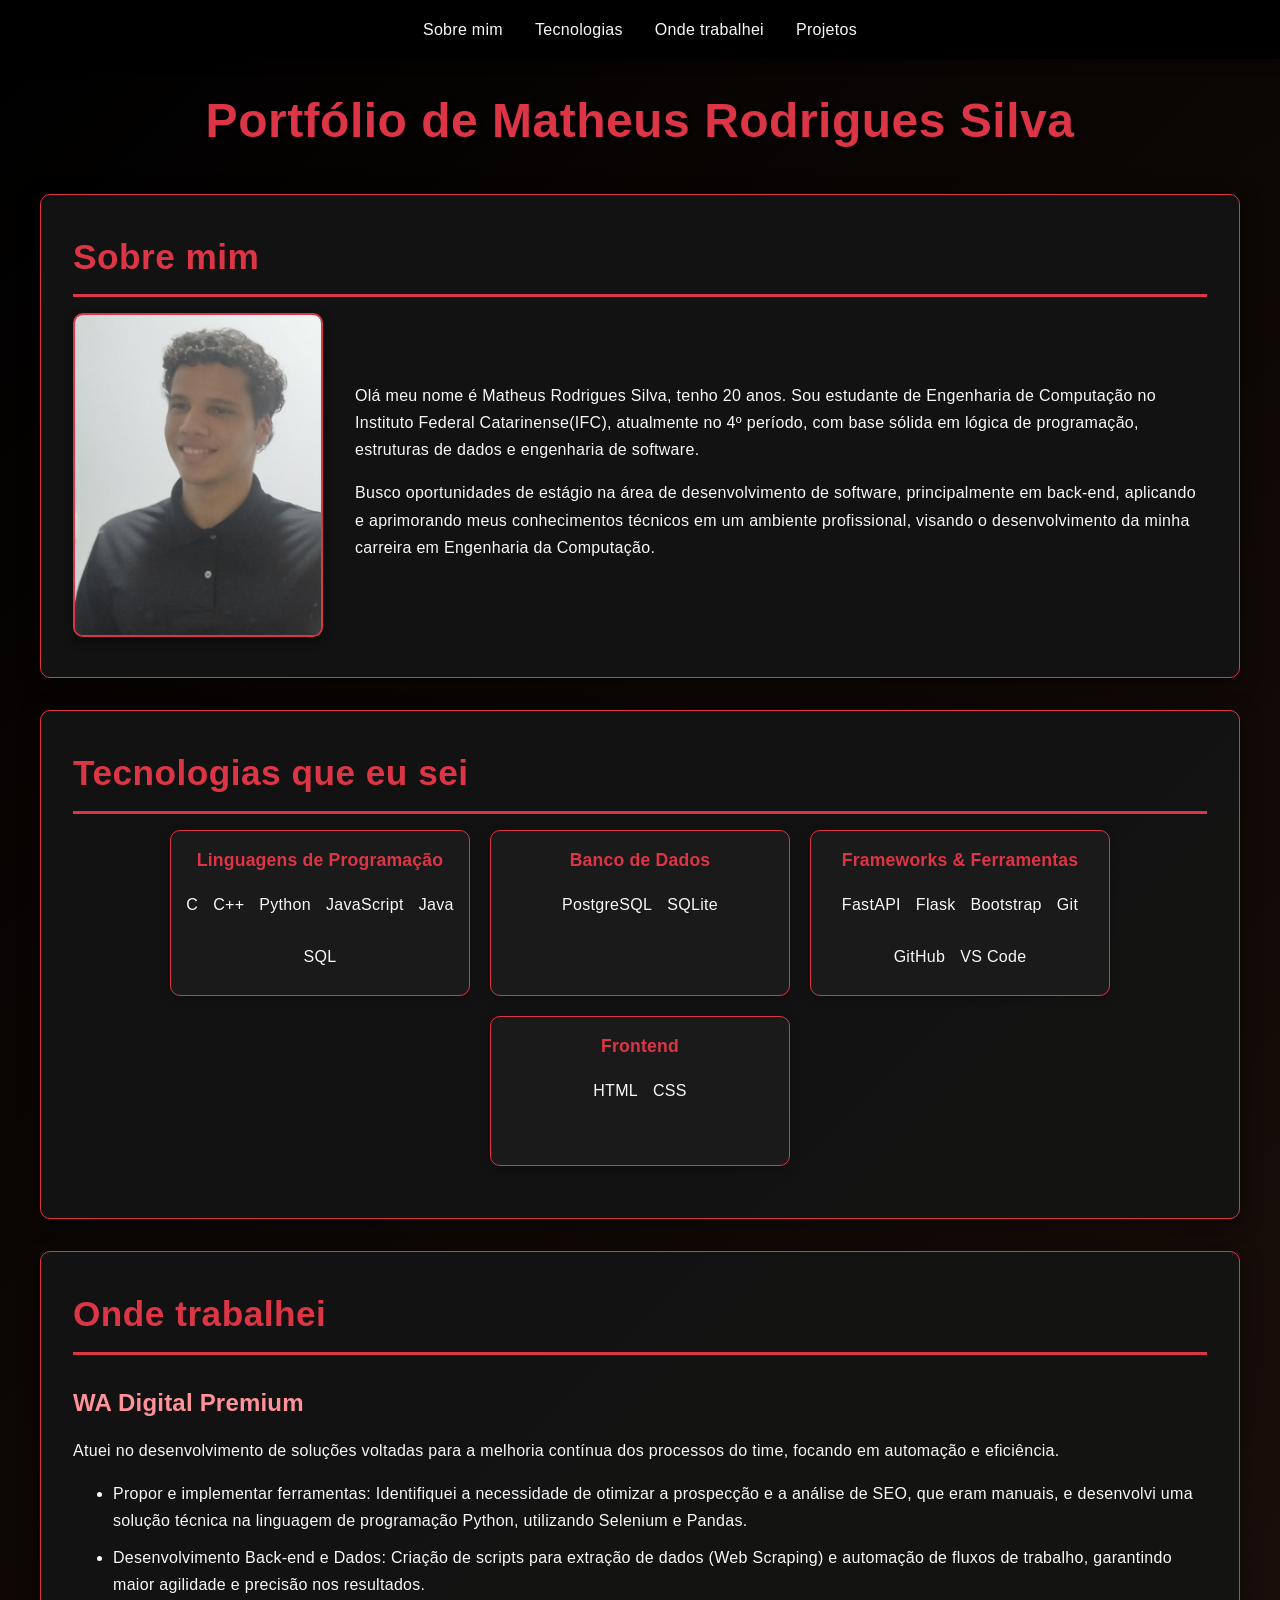
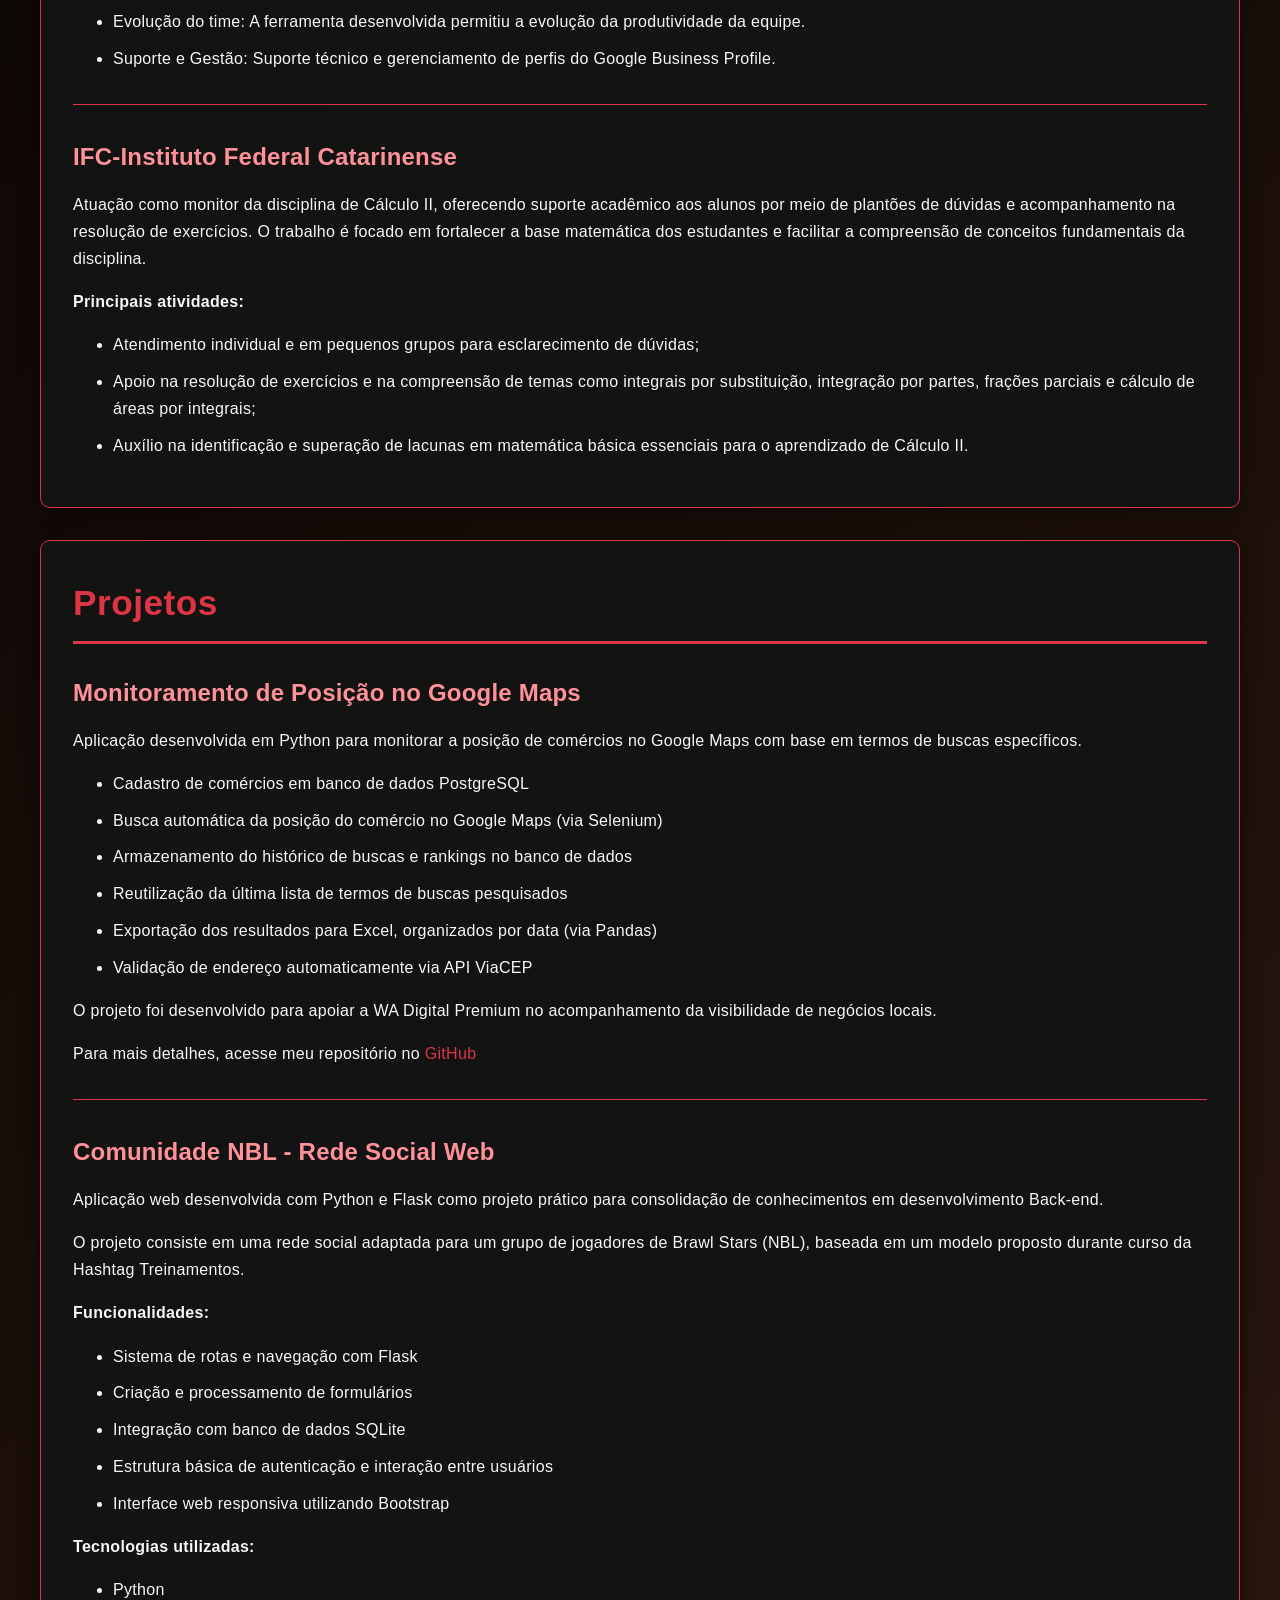
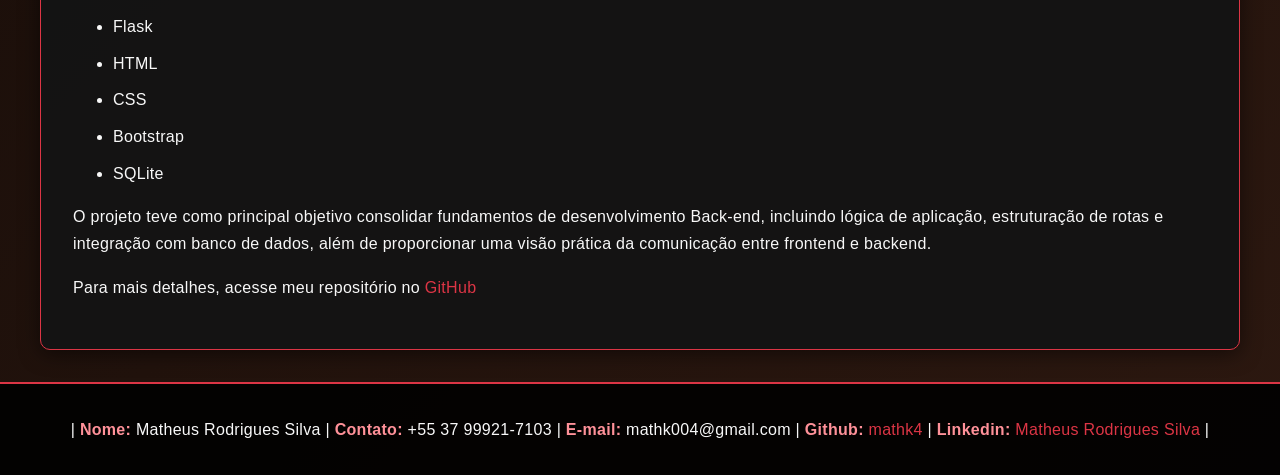
<file: index.html>
<!DOCTYPE html>
<html lang="pt-BR">
<head>
    <meta charset="UTF-8">
    <meta name="viewport" content="width=device-width, initial-scale=1.0">
    <title>Portfólio</title>

    <link rel="stylesheet" href="portfolio.css">
</head>
    <body>
        <header>
            <nav>
                <ul>
                    <li> <a href="#sobre-mim">Sobre mim </a> </li>
                    <li> <a href="#tecnologias"> Tecnologias </a> </li>
                    <li> <a href="#trabalhei"> Onde trabalhei </a> </li>
                    <li> <a href="#projetos">Projetos</a></li>
                </ul>
            </nav>
        </header>

        <h1>Portfólio de Matheus Rodrigues Silva</h1>

        <section id="sobre-mim">
            <main>
                <article>
                    <h2>Sobre mim</h2>
                    <div class="imagem-lateral">
                        <aside>
                            <img src="Matheus.png" alt="Foto de Matheus Rodrigues Silva" width="300">
                        </aside>

                        <div>
                            <p>Olá meu nome é Matheus Rodrigues Silva, tenho 20 anos. Sou estudante de Engenharia de Computação no Instituto Federal Catarinense(IFC), atualmente no 4º período, com base sólida em lógica de programação, estruturas de dados e engenharia de software.</p>
                            <p>Busco oportunidades de estágio na área de desenvolvimento de software, principalmente em back-end, aplicando e aprimorando meus conhecimentos técnicos em um ambiente profissional, visando o desenvolvimento da minha carreira em Engenharia da Computação.</p>
                        </div>
                    </div>
                </article>
            </main>
        </section>

        <section id="tecnologias">
            <h2>Tecnologias que eu sei</h2>

            <div class="conteiner-retangulos-arredontados">
                <div class="retangulo-arredondado"> 
                    <h3>Linguagens de Programação</h3>
                    <ul>
                        <li>C</li>
                        <li>C++</li>
                        <li>Python</li>
                        <li>JavaScript</li>
                        <li>Java</li>
                        <li>SQL</li>
                    </ul>
                </div>

                <div class="retangulo-arredondado">
                    <h3>Banco de Dados</h3>
                    <ul>
                        <li>PostgreSQL</li>
                        <li>SQLite</li>
                    </ul>
                </div>

                <div class="retangulo-arredondado">
                    <h3>Frameworks & Ferramentas</h3>
                    <ul>
                        <li>FastAPI</li>
                        <li>Flask</li>
                        <li>Bootstrap</li>
                        <li>Git</li>
                        <li>GitHub</li>
                        <li>VS Code</li>
                    </ul>
                </div>

                <div class="retangulo-arredondado">
                    <h3>Frontend</h3>
                    <ul>
                        <li>HTML</li>
                        <li>CSS</li>
                    </ul>
                </div>
            </div>
        </section>

        <section id="trabalhei">
            <h2>Onde trabalhei</h2>
            
            <h3>WA Digital Premium</h3>
            <p>Atuei no desenvolvimento de soluções voltadas para a melhoria contínua dos processos do time, focando em automação e eficiência.</p>
            <ul>
                <li>Propor e implementar ferramentas: Identifiquei a necessidade de otimizar a prospecção e a análise de SEO, que eram manuais, e desenvolvi uma solução técnica na linguagem de programação Python, utilizando Selenium e Pandas.</li>
                <li>Desenvolvimento Back-end e Dados: Criação de scripts para extração de dados (Web Scraping) e automação de fluxos de trabalho, garantindo maior agilidade e precisão nos resultados.</li>
                <li>Evolução do time: A ferramenta desenvolvida permitiu a evolução da produtividade da equipe.</li>
                <li>Suporte e Gestão: Suporte técnico e gerenciamento de perfis do Google Business Profile.</li>
            </ul>

            <hr>
            
            <h3>IFC-Instituto Federal Catarinense</h3>
            <p>Atuação como monitor da disciplina de Cálculo II, oferecendo suporte acadêmico aos alunos por meio de plantões de dúvidas e acompanhamento na resolução de exercícios. O trabalho é focado em fortalecer a base matemática dos estudantes e facilitar a compreensão de conceitos fundamentais da disciplina.</p>
            <p><strong>Principais atividades:</strong></p>
            <ul>
                <li>Atendimento individual e em pequenos grupos para esclarecimento de dúvidas;</li>
                <li>Apoio na resolução de exercícios e na compreensão de temas como integrais por substituição, integração por partes, frações parciais e cálculo de áreas por integrais;</li>
                <li>Auxílio na identificação e superação de lacunas em matemática básica essenciais para o aprendizado de Cálculo II.</li>
            </ul>

        </section>

        <section id="projetos">
            <h2>Projetos</h2>
            
            <h3>Monitoramento de Posição no Google Maps</h3>
            <p>Aplicação desenvolvida em Python para monitorar a posição de comércios no Google Maps com base em termos de buscas específicos.</p>

            
            <ul>
                <li>Cadastro de comércios em banco de dados PostgreSQL</li>
                <li>Busca automática da posição do comércio no Google Maps (via Selenium)</li>
                <li>Armazenamento do histórico de buscas e rankings no banco de dados</li>
                <li>Reutilização da última lista de termos de buscas pesquisados</li>
                <li>Exportação dos resultados para Excel, organizados por data (via Pandas)</li>
                <li>Validação de endereço automaticamente via API ViaCEP</li>
            </ul>
            <p>O projeto foi desenvolvido para apoiar a WA Digital Premium no acompanhamento da visibilidade de negócios locais.</p>
            <p>Para mais detalhes, acesse meu repositório no <a href="https://github.com/mathk4/Automacao-seo-googlemaps">GitHub</a></p> 
    
            <hr>

            <h3>Comunidade NBL - Rede Social Web</h3>
            <p>Aplicação web desenvolvida com Python e Flask como projeto prático para consolidação de conhecimentos em desenvolvimento Back-end.</p>

            <p>O projeto consiste em uma rede social adaptada para um grupo de jogadores de Brawl Stars (NBL), baseada em um modelo proposto durante curso da Hashtag Treinamentos.</p>

            <p><strong>Funcionalidades:</strong></p>
            <ul>
                <li>Sistema de rotas e navegação com Flask</li>
                <li>Criação e processamento de formulários</li>
                <li>Integração com banco de dados SQLite</li>
                <li>Estrutura básica de autenticação e interação entre usuários</li>
                <li>Interface web responsiva utilizando Bootstrap</li>
            </ul>

            <p><strong>Tecnologias utilizadas:</strong></p>
            <ul>
                <li>Python</li>
                <li>Flask</li>
                <li>HTML</li>
                <li>CSS</li>
                <li>Bootstrap</li>
                <li>SQLite</li>
            </ul>
            <p>O projeto teve como principal objetivo consolidar fundamentos de desenvolvimento Back-end, incluindo lógica de aplicação, estruturação de rotas e integração com banco de dados, além de proporcionar uma visão prática da comunicação entre frontend e backend.</p>
            <p>Para mais detalhes, acesse meu repositório no <a href="https://github.com/mathk4/ComunidadeNBL">GitHub</a></p>

        </section>

        <footer id="rodape">
            | 
            <strong class="vermelho-claro">Nome:</strong> Matheus Rodrigues Silva |
            <strong class="vermelho-claro">Contato:</strong> +55 37 99921-7103 |
            <strong class="vermelho-claro">E-mail:</strong> mathk004@gmail.com |
            <strong class="vermelho-claro">Github:</strong> <a href="https://github.com/mathk4">mathk4</a> |
            <strong class="vermelho-claro">Linkedin:</strong> <a href="www.linkedin.com/in/ |matheus-rodrigues-silva-797227358/">Matheus Rodrigues Silva</a> |
        </footer>
    </body>
</html>
</file>
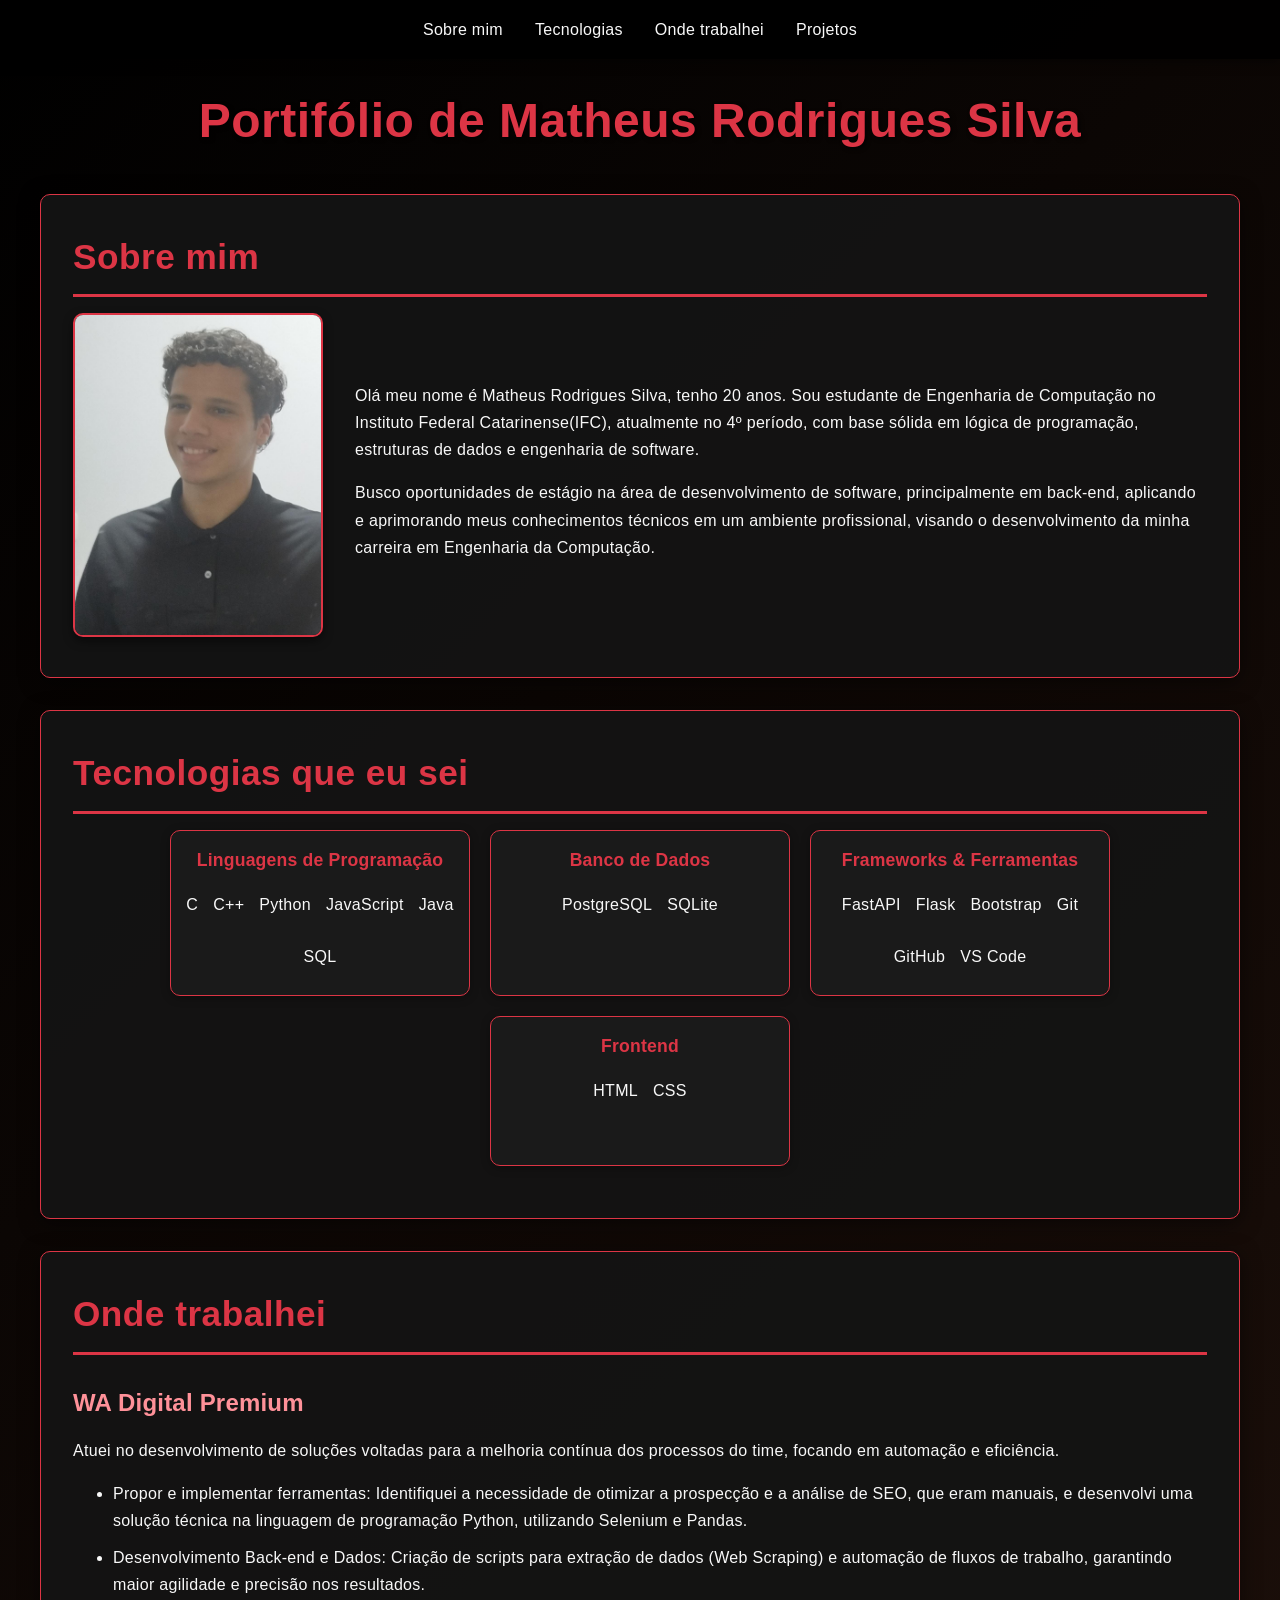
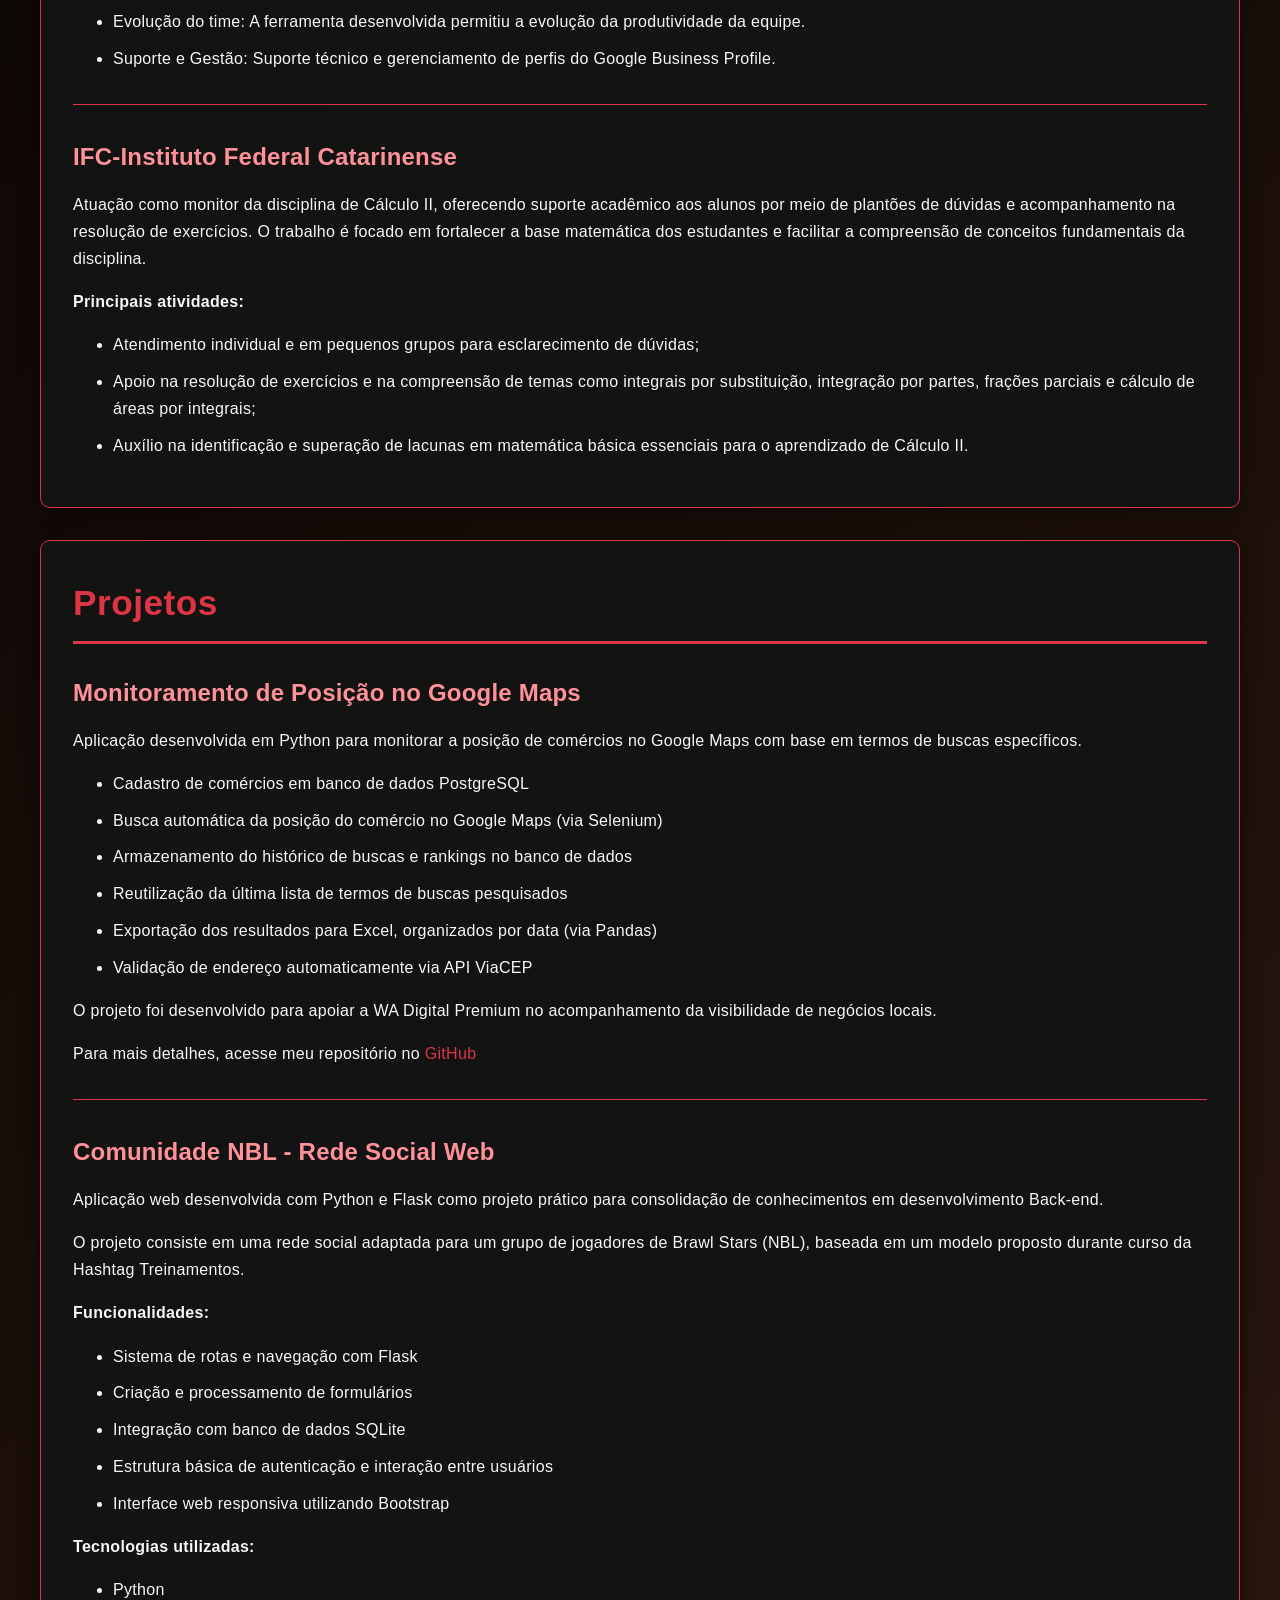
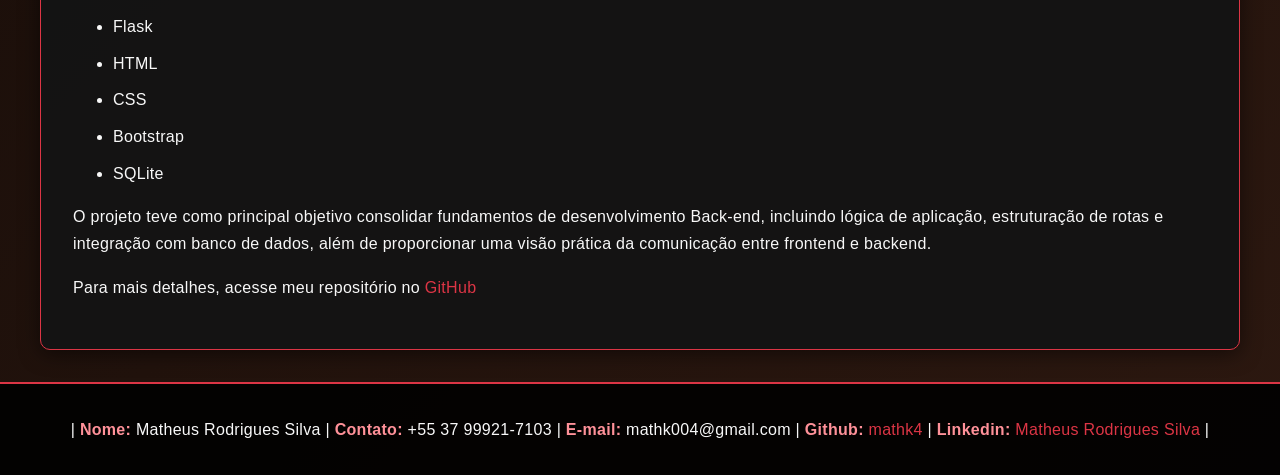
<file: portifólio.html>
<!DOCTYPE html>
<html lang="pt-BR">
<head>
    <meta charset="UTF-8">
    <meta name="viewport" content="width=device-width, initial-scale=1.0">
    <title>Portifólio</title>

    <link rel="stylesheet" href="portifolio.css">
</head>
    <body>
        <header>
            <nav>
                <ul>
                    <li> <a href="#sobre-mim">Sobre mim </a> </li>
                    <li> <a href="#tecnologias"> Tecnologias </a> </li>
                    <li> <a href="#trabalhei"> Onde trabalhei </a> </li>
                    <li> <a href="#projetos">Projetos</a></li>
                </ul>
            </nav>
        </header>

        <h1>Portifólio de Matheus Rodrigues Silva</h1>

        <section id="sobre-mim">
            <main>
                <article>
                    <h2>Sobre mim</h2>
                    <div class="imagem-lateral">
                        <aside>
                            <img src="Matheus.png" alt="Foto de Matheus Rodrigues Silva" width="300">
                        </aside>

                        <div>
                            <p>Olá meu nome é Matheus Rodrigues Silva, tenho 20 anos. Sou estudante de Engenharia de Computação no Instituto Federal Catarinense(IFC), atualmente no 4º período, com base sólida em lógica de programação, estruturas de dados e engenharia de software.</p>
                            <p>Busco oportunidades de estágio na área de desenvolvimento de software, principalmente em back-end, aplicando e aprimorando meus conhecimentos técnicos em um ambiente profissional, visando o desenvolvimento da minha carreira em Engenharia da Computação.</p>
                        </div>
                    </div>
                </article>
            </main>
        </section>

        <section id="tecnologias">
            <h2>Tecnologias que eu sei</h2>

            <div class="conteiner-retangulos-arredontados">
                <div class="retangulo-arredondado"> 
                    <h3>Linguagens de Programação</h3>
                    <ul>
                        <li>C</li>
                        <li>C++</li>
                        <li>Python</li>
                        <li>JavaScript</li>
                        <li>Java</li>
                        <li>SQL</li>
                    </ul>
                </div>

                <div class="retangulo-arredondado">
                    <h3>Banco de Dados</h3>
                    <ul>
                        <li>PostgreSQL</li>
                        <li>SQLite</li>
                    </ul>
                </div>

                <div class="retangulo-arredondado">
                    <h3>Frameworks & Ferramentas</h3>
                    <ul>
                        <li>FastAPI</li>
                        <li>Flask</li>
                        <li>Bootstrap</li>
                        <li>Git</li>
                        <li>GitHub</li>
                        <li>VS Code</li>
                    </ul>
                </div>

                <div class="retangulo-arredondado">
                    <h3>Frontend</h3>
                    <ul>
                        <li>HTML</li>
                        <li>CSS</li>
                    </ul>
                </div>
            </div>
        </section>

        <section id="trabalhei">
            <h2>Onde trabalhei</h2>
            
            <h3>WA Digital Premium</h3>
            <p>Atuei no desenvolvimento de soluções voltadas para a melhoria contínua dos processos do time, focando em automação e eficiência.</p>
            <ul>
                <li>Propor e implementar ferramentas: Identifiquei a necessidade de otimizar a prospecção e a análise de SEO, que eram manuais, e desenvolvi uma solução técnica na linguagem de programação Python, utilizando Selenium e Pandas.</li>
                <li>Desenvolvimento Back-end e Dados: Criação de scripts para extração de dados (Web Scraping) e automação de fluxos de trabalho, garantindo maior agilidade e precisão nos resultados.</li>
                <li>Evolução do time: A ferramenta desenvolvida permitiu a evolução da produtividade da equipe.</li>
                <li>Suporte e Gestão: Suporte técnico e gerenciamento de perfis do Google Business Profile.</li>
            </ul>

            <hr>
            
            <h3>IFC-Instituto Federal Catarinense</h3>
            <p>Atuação como monitor da disciplina de Cálculo II, oferecendo suporte acadêmico aos alunos por meio de plantões de dúvidas e acompanhamento na resolução de exercícios. O trabalho é focado em fortalecer a base matemática dos estudantes e facilitar a compreensão de conceitos fundamentais da disciplina.</p>
            <p><strong>Principais atividades:</strong></p>
            <ul>
                <li>Atendimento individual e em pequenos grupos para esclarecimento de dúvidas;</li>
                <li>Apoio na resolução de exercícios e na compreensão de temas como integrais por substituição, integração por partes, frações parciais e cálculo de áreas por integrais;</li>
                <li>Auxílio na identificação e superação de lacunas em matemática básica essenciais para o aprendizado de Cálculo II.</li>
            </ul>

        </section>

        <section id="projetos">
            <h2>Projetos</h2>
            
            <h3>Monitoramento de Posição no Google Maps</h3>
            <p>Aplicação desenvolvida em Python para monitorar a posição de comércios no Google Maps com base em termos de buscas específicos.</p>

            
            <ul>
                <li>Cadastro de comércios em banco de dados PostgreSQL</li>
                <li>Busca automática da posição do comércio no Google Maps (via Selenium)</li>
                <li>Armazenamento do histórico de buscas e rankings no banco de dados</li>
                <li>Reutilização da última lista de termos de buscas pesquisados</li>
                <li>Exportação dos resultados para Excel, organizados por data (via Pandas)</li>
                <li>Validação de endereço automaticamente via API ViaCEP</li>
            </ul>
            <p>O projeto foi desenvolvido para apoiar a WA Digital Premium no acompanhamento da visibilidade de negócios locais.</p>
            <p>Para mais detalhes, acesse meu repositório no <a href="https://github.com/mathk4/Automacao-seo-googlemaps">GitHub</a></p> 
    
            <hr>

            <h3>Comunidade NBL - Rede Social Web</h3>
            <p>Aplicação web desenvolvida com Python e Flask como projeto prático para consolidação de conhecimentos em desenvolvimento Back-end.</p>

            <p>O projeto consiste em uma rede social adaptada para um grupo de jogadores de Brawl Stars (NBL), baseada em um modelo proposto durante curso da Hashtag Treinamentos.</p>

            <p><strong>Funcionalidades:</strong></p>
            <ul>
                <li>Sistema de rotas e navegação com Flask</li>
                <li>Criação e processamento de formulários</li>
                <li>Integração com banco de dados SQLite</li>
                <li>Estrutura básica de autenticação e interação entre usuários</li>
                <li>Interface web responsiva utilizando Bootstrap</li>
            </ul>

            <p><strong>Tecnologias utilizadas:</strong></p>
            <ul>
                <li>Python</li>
                <li>Flask</li>
                <li>HTML</li>
                <li>CSS</li>
                <li>Bootstrap</li>
                <li>SQLite</li>
            </ul>
            <p>O projeto teve como principal objetivo consolidar fundamentos de desenvolvimento Back-end, incluindo lógica de aplicação, estruturação de rotas e integração com banco de dados, além de proporcionar uma visão prática da comunicação entre frontend e backend.</p>
            <p>Para mais detalhes, acesse meu repositório no <a href="https://github.com/mathk4/ComunidadeNBL">GitHub</a></p>

        </section>

        <footer id="rodape">
            | 
            <strong class="vermelho-claro">Nome:</strong> Matheus Rodrigues Silva |
            <strong class="vermelho-claro">Contato:</strong> +55 37 99921-7103 |
            <strong class="vermelho-claro">E-mail:</strong> mathk004@gmail.com |
            <strong class="vermelho-claro">Github:</strong> <a href="https://github.com/mathk4">mathk4</a> |
            <strong class="vermelho-claro">Linkedin:</strong> <a href="www.linkedin.com/in/ |matheus-rodrigues-silva-797227358/">Matheus Rodrigues Silva</a> |
        </footer>
    </body>
</html>
</file>
<file: portfolio.css>
/* Reset básico */
* {
    margin: 0;
    padding: 0;
    box-sizing: border-box;
}

.vermelho-claro {
    color: #ff9199;
}

body {
    font-family: 'Inter', -apple-system, BlinkMacSystemFont, 'Segoe UI', sans-serif;
    line-height: 1.7;
    letter-spacing: 0.3px;
    color: #f8f8f8;
    background: linear-gradient(135deg, #000000 0%, #2c1810 100%);
    min-height: 100vh;
}

header {
    background-color: rgba(0, 0, 0, 0.9);
    padding: 1rem 0;
    box-shadow: 0 2px 10px rgba(0,0,0,0.5);
    position: fixed;
    width: 100%;
    top: 0;
    z-index: 1000;
}

nav ul {
    display: flex;
    justify-content: center;
    list-style: none;
    gap: 2rem;
}

nav a {
    text-decoration: none;
    color: #f8f8f8;
    font-weight: 500;
    transition: color 0.3s;
}

nav a:hover {
    color: #dc3545;
}

h1 {
    text-align: center;
    margin: 5rem 0 2rem;
    color: #dc3545;
    font-family: 'Poppins', sans-serif;
    font-size: 3rem;
    font-weight: 800;
    letter-spacing: 0.5px;
    text-shadow: 2px 2px 4px rgba(0,0,0,0.7);
}

section {
    max-width: 1200px;
    margin: 0 auto;
    padding: 2rem;
    background-color: rgba(20, 20, 20, 0.95);
    margin-bottom: 2rem;
    border-radius: 10px;
    box-shadow: 0 4px 20px rgba(0,0,0,0.5);
    border: 1px solid #dc3545;
    scroll-margin-top: 90px; /* Evita que o header fixe corte o título ao navegar por âncoras */
}

h2 {
    color: #dc3545;
    margin-bottom: 1rem;
    font-family: 'Poppins', sans-serif;
    font-size: 2.2rem;
    font-weight: 700;
    letter-spacing: 0.5px;
    border-bottom: 3px solid #dc3545;
    padding-bottom: 0.5rem;
}

.imagem-lateral {
    display: flex;
    align-items: center;
    gap: 2rem;
    flex-wrap: wrap;
}

.imagem-lateral img {
    border-radius: 10px;
    box-shadow: 0 4px 10px rgba(0,0,0,0.5);
    border: 2px solid #dc3545;
    flex-shrink: 0;
    width: 250px;
    height: auto;
}

.imagem-lateral > div {
    flex: 1;
}

.retangulo-arredondado {
    width: 300px;
    height: auto;
    min-height: 150px;
    background-color: #1a1a1a;
    border-radius: 10px;
    display: flex;
    flex-direction: column;
    align-items: center;
    justify-content: flex-start;
    color: #f8f8f8;
    font-family: Arial, sans-serif;
    padding: 15px;
    box-shadow: 0 2px 10px rgba(0,0,0,0.3);
    transition: transform 0.3s;
    border: 1px solid #dc3545;
}

.retangulo-arredondado:hover {
    transform: translateY(-5px);
    box-shadow: 0 4px 15px rgba(220, 53, 69, 0.3);
}

.retangulo-arredondado h3 {
    margin: 0 0 15px 0;
    color: #dc3545;
    font-family: 'Poppins', sans-serif;
    font-size: 1.1rem;
    font-weight: 700;
    white-space: nowrap;
    text-align: center;
}

.retangulo-arredondado ul {
    display: flex;
    flex-direction: row;
    gap: 15px;
    list-style: none;
    padding: 0;
    margin: 0;
    flex-wrap: wrap;
    justify-content: center;
}

section h3 {
    margin-top: 1.8rem;
    margin-bottom: 0.8rem;
    color: #ff9199;
    font-family: 'Poppins', sans-serif;
    font-size: 1.5rem;
    font-weight: 700;
    letter-spacing: 0.2px;
}

section p,
section ul {
    margin-bottom: 1rem;
}

section ul {
    padding-left: 2rem;
    list-style: disc outside;
    margin-left: 0.5rem;
}

section ul li {
    margin-bottom: 0.6rem;
}

hr {
    border: 0;
    height: 1px;
    background:rgba(220, 53, 69, 1);
    margin: 2rem auto;
    width: 100%;
}

.conteiner-retangulos-arredontados {
    display: flex;
    flex-wrap: wrap;
    gap: 20px;
    justify-content: center;
    margin-bottom: 20px;
}

footer {
    background-color: rgba(0, 0, 0, 0.9);
    text-align: center;
    padding: 2rem;
    color: #f8f8f8;
    margin-top: 2rem;
    border-top: 2px solid #dc3545;
}

a {
    color: #dc3545;
    text-decoration: none;
    transition: color 0.2s;
}

a:hover {
    color: #ff5a6a;
    text-decoration: underline;
}

footer a {
    color: #dc3545;
    text-decoration: none;
}

footer a:hover {
    color: #ff5a6a;
    text-decoration: underline;
}

/* Responsividade */
@media (max-width: 768px) {
    nav ul {
        flex-direction: column;
        gap: 1rem;
    }
    
    .imagem-lateral {
        flex-direction: column;
        text-align: center;
    }
    
    .retangulo-arredondado {
        width: 100%;
        max-width: 300px;
    }
    
    h1 {
        font-size: 2rem;
    }
}
</file>
<file: portifolio.css>
/* Reset básico */
* {
    margin: 0;
    padding: 0;
    box-sizing: border-box;
}

.vermelho-claro {
    color: #ff9199;
}

body {
    font-family: 'Inter', -apple-system, BlinkMacSystemFont, 'Segoe UI', sans-serif;
    line-height: 1.7;
    letter-spacing: 0.3px;
    color: #f8f8f8;
    background: linear-gradient(135deg, #000000 0%, #2c1810 100%);
    min-height: 100vh;
}

header {
    background-color: rgba(0, 0, 0, 0.9);
    padding: 1rem 0;
    box-shadow: 0 2px 10px rgba(0,0,0,0.5);
    position: fixed;
    width: 100%;
    top: 0;
    z-index: 1000;
}

nav ul {
    display: flex;
    justify-content: center;
    list-style: none;
    gap: 2rem;
}

nav a {
    text-decoration: none;
    color: #f8f8f8;
    font-weight: 500;
    transition: color 0.3s;
}

nav a:hover {
    color: #dc3545;
}

h1 {
    text-align: center;
    margin: 5rem 0 2rem;
    color: #dc3545;
    font-family: 'Poppins', sans-serif;
    font-size: 3rem;
    font-weight: 800;
    letter-spacing: 0.5px;
    text-shadow: 2px 2px 4px rgba(0,0,0,0.7);
}

section {
    max-width: 1200px;
    margin: 0 auto;
    padding: 2rem;
    background-color: rgba(20, 20, 20, 0.95);
    margin-bottom: 2rem;
    border-radius: 10px;
    box-shadow: 0 4px 20px rgba(0,0,0,0.5);
    border: 1px solid #dc3545;
    scroll-margin-top: 90px; /* Evita que o header fixe corte o título ao navegar por âncoras */
}

h2 {
    color: #dc3545;
    margin-bottom: 1rem;
    font-family: 'Poppins', sans-serif;
    font-size: 2.2rem;
    font-weight: 700;
    letter-spacing: 0.5px;
    border-bottom: 3px solid #dc3545;
    padding-bottom: 0.5rem;
}

.imagem-lateral {
    display: flex;
    align-items: center;
    gap: 2rem;
    flex-wrap: wrap;
}

.imagem-lateral img {
    border-radius: 10px;
    box-shadow: 0 4px 10px rgba(0,0,0,0.5);
    border: 2px solid #dc3545;
    flex-shrink: 0;
    width: 250px;
    height: auto;
}

.imagem-lateral > div {
    flex: 1;
}

.retangulo-arredondado {
    width: 300px;
    height: auto;
    min-height: 150px;
    background-color: #1a1a1a;
    border-radius: 10px;
    display: flex;
    flex-direction: column;
    align-items: center;
    justify-content: flex-start;
    color: #f8f8f8;
    font-family: Arial, sans-serif;
    padding: 15px;
    box-shadow: 0 2px 10px rgba(0,0,0,0.3);
    transition: transform 0.3s;
    border: 1px solid #dc3545;
}

.retangulo-arredondado:hover {
    transform: translateY(-5px);
    box-shadow: 0 4px 15px rgba(220, 53, 69, 0.3);
}

.retangulo-arredondado h3 {
    margin: 0 0 15px 0;
    color: #dc3545;
    font-family: 'Poppins', sans-serif;
    font-size: 1.1rem;
    font-weight: 700;
    white-space: nowrap;
    text-align: center;
}

.retangulo-arredondado ul {
    display: flex;
    flex-direction: row;
    gap: 15px;
    list-style: none;
    padding: 0;
    margin: 0;
    flex-wrap: wrap;
    justify-content: center;
}

section h3 {
    margin-top: 1.8rem;
    margin-bottom: 0.8rem;
    color: #ff9199;
    font-family: 'Poppins', sans-serif;
    font-size: 1.5rem;
    font-weight: 700;
    letter-spacing: 0.2px;
}

section p,
section ul {
    margin-bottom: 1rem;
}

section ul {
    padding-left: 2rem;
    list-style: disc outside;
    margin-left: 0.5rem;
}

section ul li {
    margin-bottom: 0.6rem;
}

hr {
    border: 0;
    height: 1px;
    background:rgba(220, 53, 69, 1);
    margin: 2rem auto;
    width: 100%;
}

.conteiner-retangulos-arredontados {
    display: flex;
    flex-wrap: wrap;
    gap: 20px;
    justify-content: center;
    margin-bottom: 20px;
}

footer {
    background-color: rgba(0, 0, 0, 0.9);
    text-align: center;
    padding: 2rem;
    color: #f8f8f8;
    margin-top: 2rem;
    border-top: 2px solid #dc3545;
}

a {
    color: #dc3545;
    text-decoration: none;
    transition: color 0.2s;
}

a:hover {
    color: #ff5a6a;
    text-decoration: underline;
}

footer a {
    color: #dc3545;
    text-decoration: none;
}

footer a:hover {
    color: #ff5a6a;
    text-decoration: underline;
}

/* Responsividade */
@media (max-width: 768px) {
    nav ul {
        flex-direction: column;
        gap: 1rem;
    }
    
    .imagem-lateral {
        flex-direction: column;
        text-align: center;
    }
    
    .retangulo-arredondado {
        width: 100%;
        max-width: 300px;
    }
    
    h1 {
        font-size: 2rem;
    }
}
</file>
